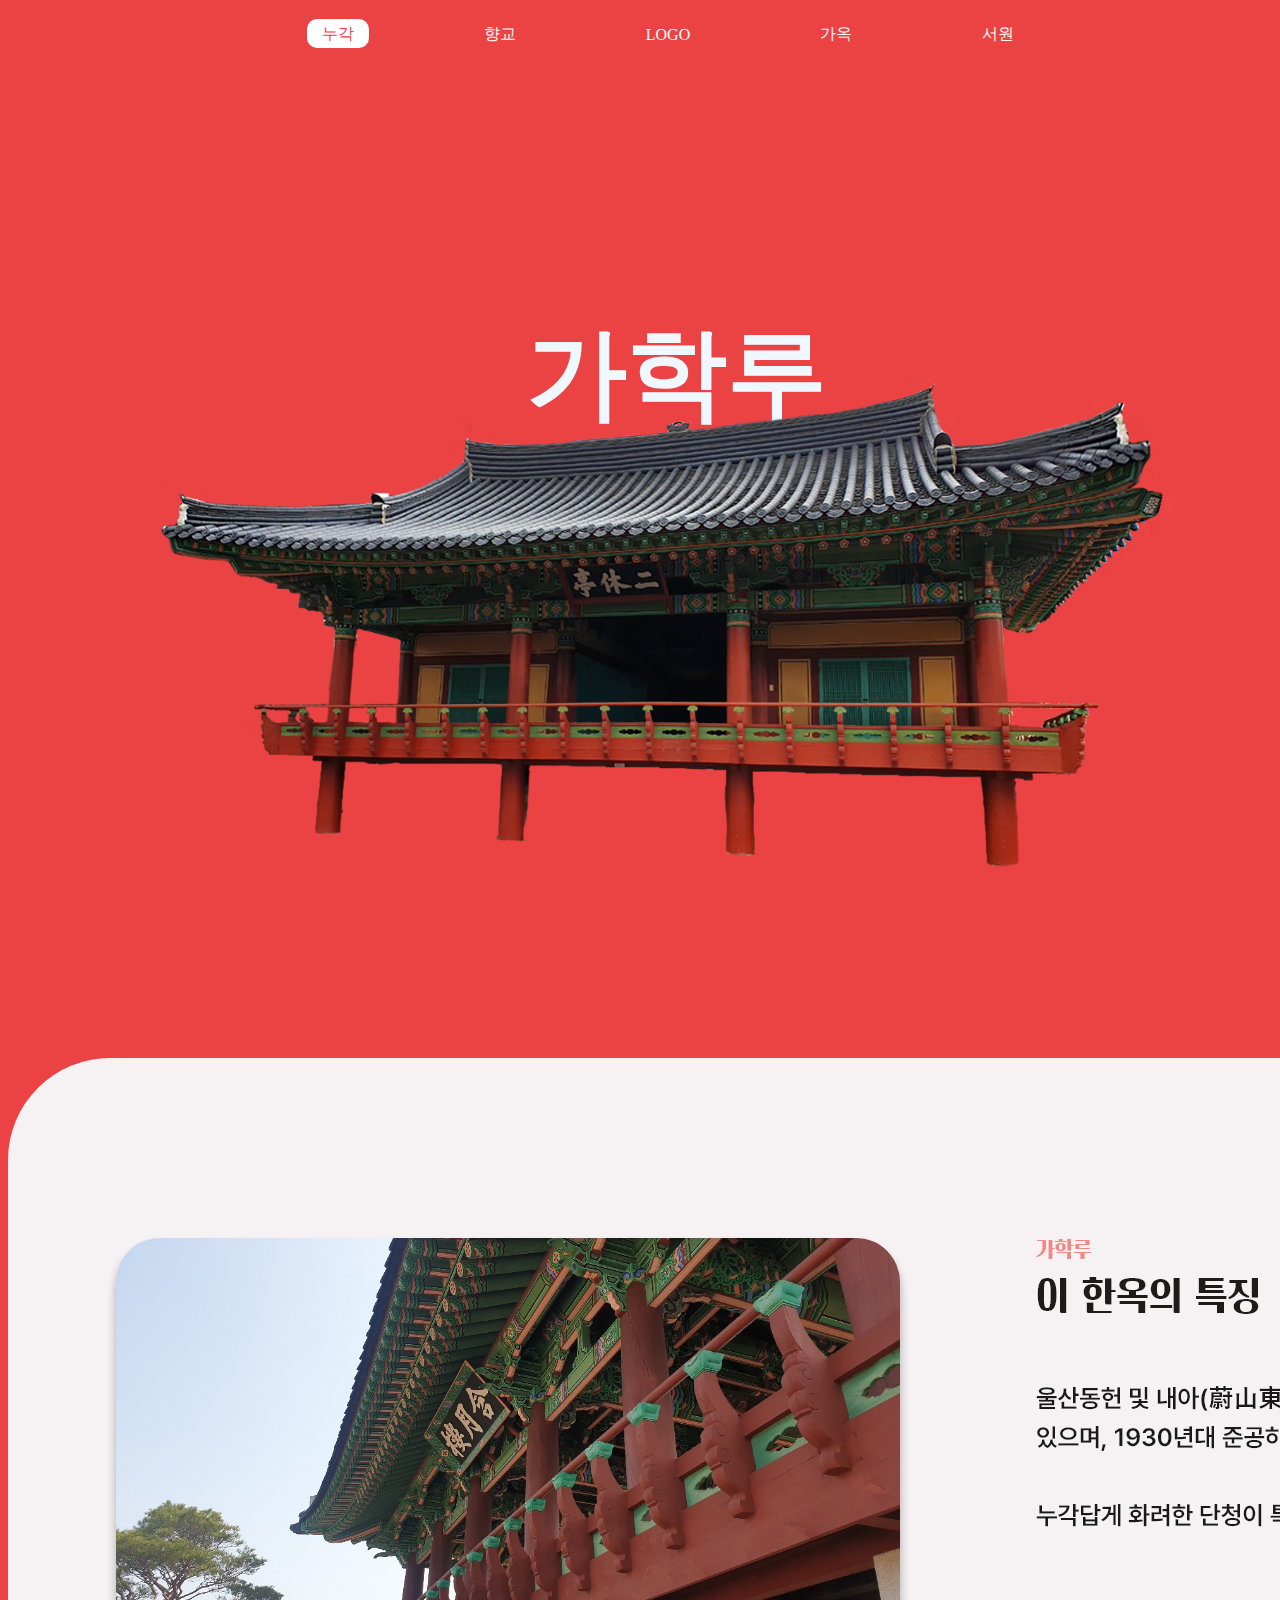
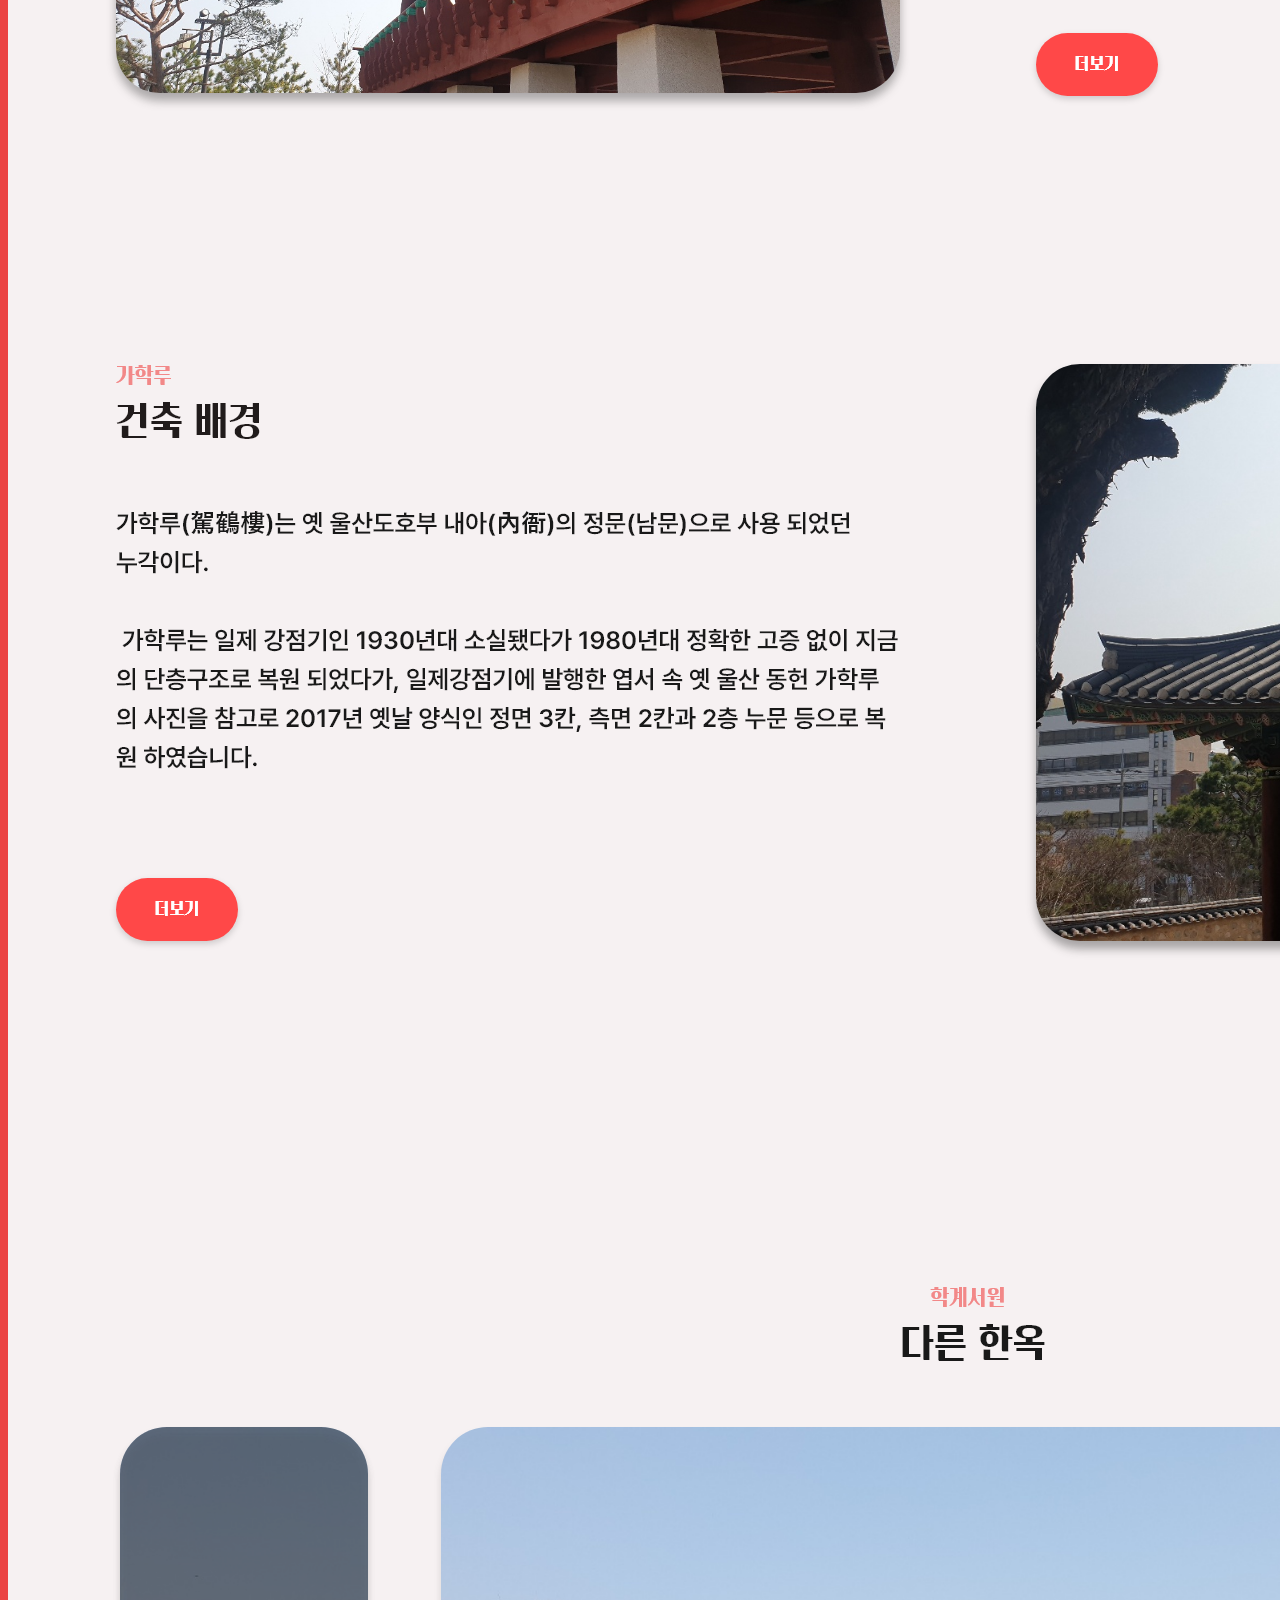
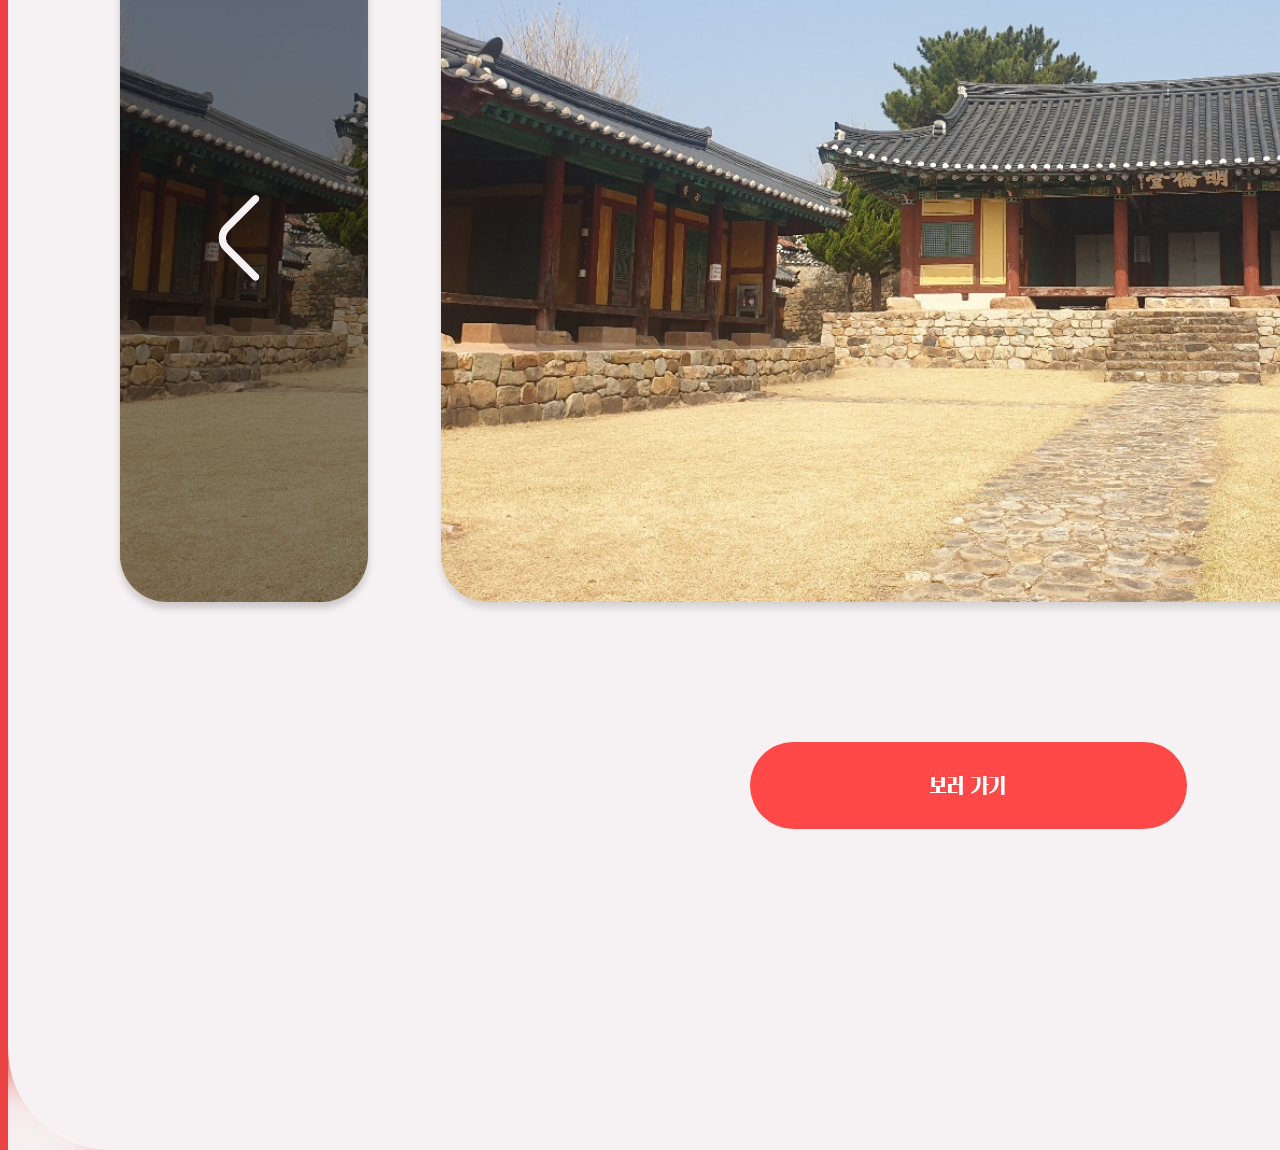
<file: main2.html>
<!DOCTYPE html>
<meta charset="utf-8">
<html lang="ko">
  <head>
    <title>한옥,지붕</title>
	<link type="text/css" href="css/style1.css" rel="stylesheet">
  </head>

<body>
 <header>
	  <ul>
      <li><a href="index.html" class="active">누각</a></li>
      <li><a href="main1.html">향교</a></li>
      <li><a href="index.html">LOGO</a></li>
      <li><a href="main3.html">가옥</a></li>
      <li><a href="main2.html">서원</a></li>
    </ul>
 </header>

	
	
  <section id = "container">
	  
	  <h2 id="maintext">가학루</h2>
	  
	    <h2 id="main_text1">
	맞배지붕<br>양 기와가 마주보는 형식의 <br>가장 흔한 방식의 지붕
	</h2>
	
	 <h2 id="main_text2">
	청단청<br>사당이나 주거용도가 아닌 <br>한옥에서 볼수있는 단청
	</h2>
	 
	 <img src="img/leehujong1.png" id = "roof1" alt="">
	 <img src="img/leehujong2.png" id = "roof2" alt="">
     <img src="img/leehujong3.png" id = "roof3" alt="">
     <img src="img/leehujong4.png" id = "roof4" alt="">
	  
	  <img id="bottom" src="img/bottom.png" alt="">
  </section>
	
	
	<script>
		
	 let roof1 = document.getElementById('roof1');
	 let roof2 = document.getElementById('roof2');
	 let roof3 = document.getElementById('roof3');
	 let roof4 = document.getElementById('roof4');
     let maintext = document.getElementById('maintext');
	 let main_text1 = document.getElementById('main_text1');
	 let main_text2 = document.getElementById('main_text2');
     let s1 = document.getElementById('s1');

    
     window.addEventListener('scroll',function(){
		let value =window.scrollY;
		 
		roof1.style.top = value * -0.015 + '%';
		roof2.style.top = value * -0.001+ '%';
		roof3.style.top = value * -0.003+ '%';
		roof4.style.top = value * 0.001+ '%';
		//maintext.style.opacity =  200 - value + '%'  ;
		main_text1.style.opacity = value + '%';
		main_text1.style.top = value * -0.02 + '%';
		 
		main_text2.style.opacity = value + '%';
		main_text2.style.top = value * -0.005+ '%';
		 
	    s1.style.opacity =  100 - value*3 + '%'  ;
		 
	
	 })
		
	</script>
  </body>
</html>
</file>
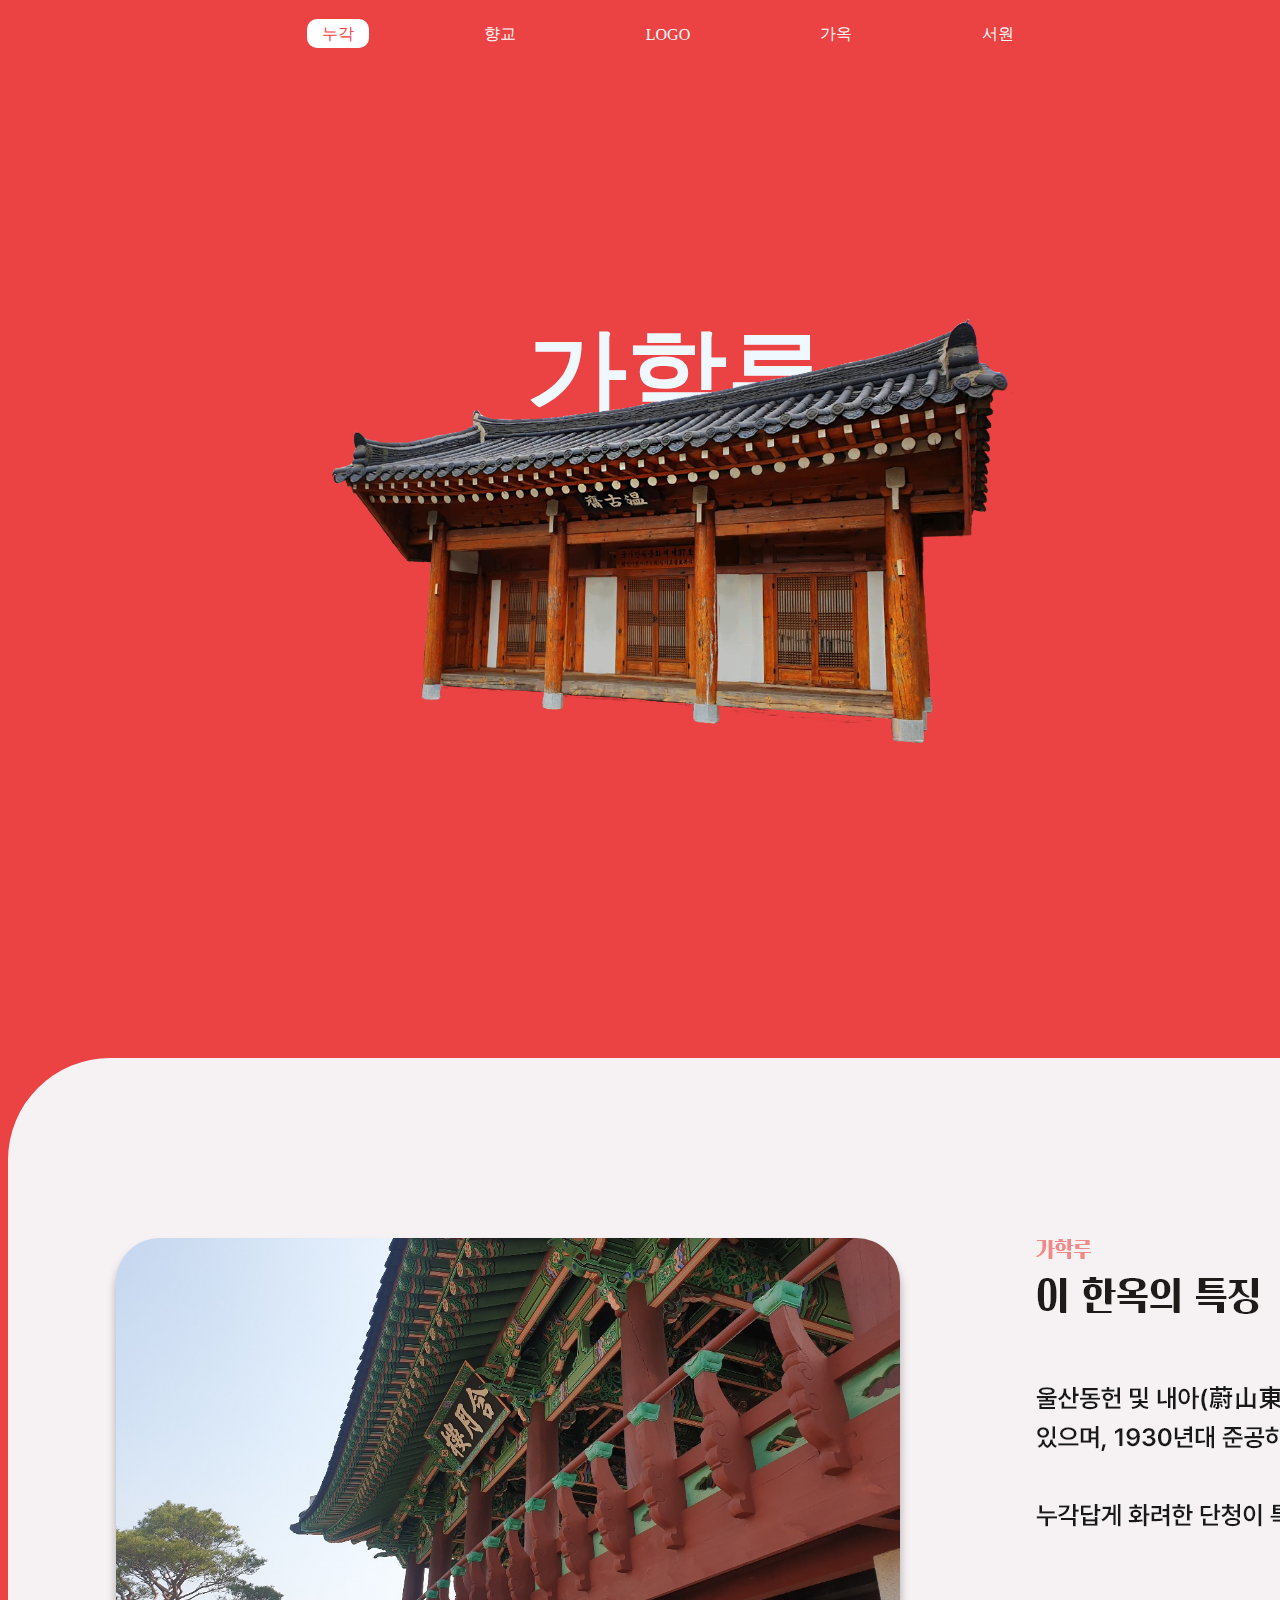
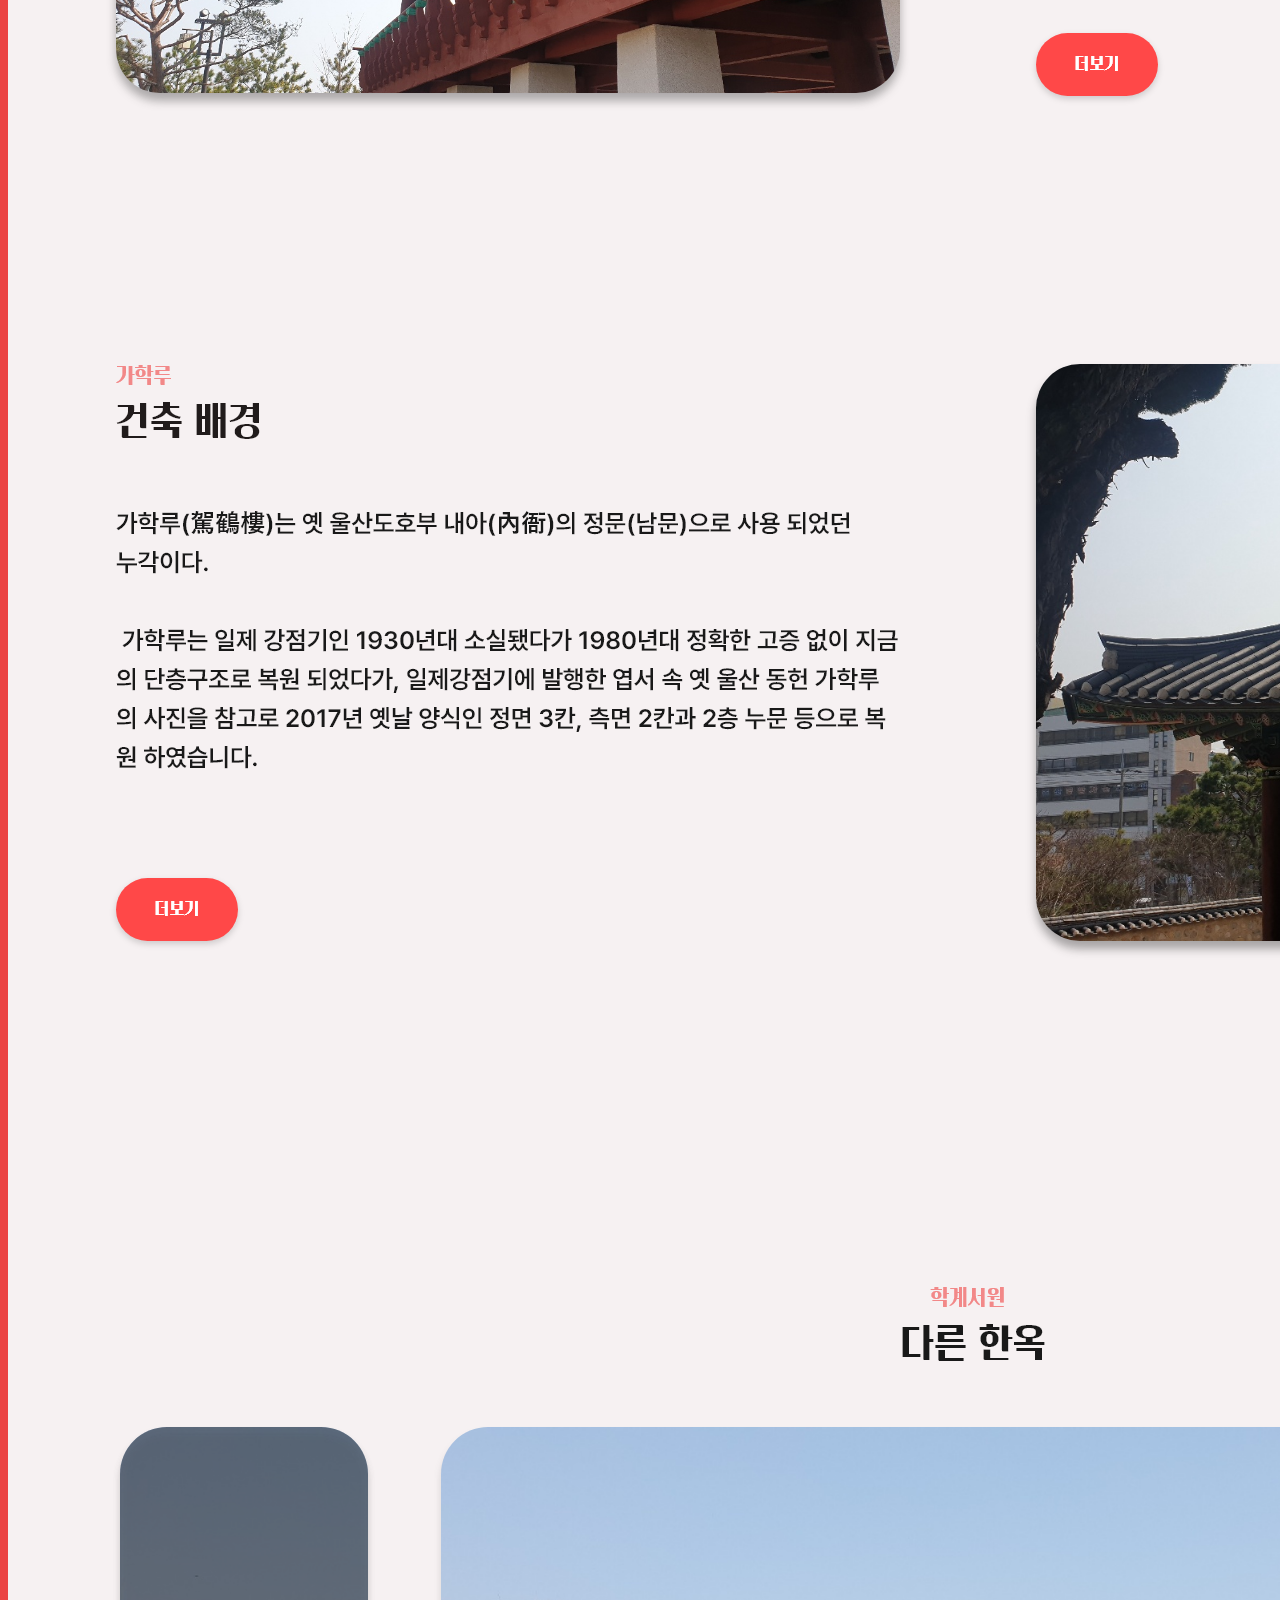
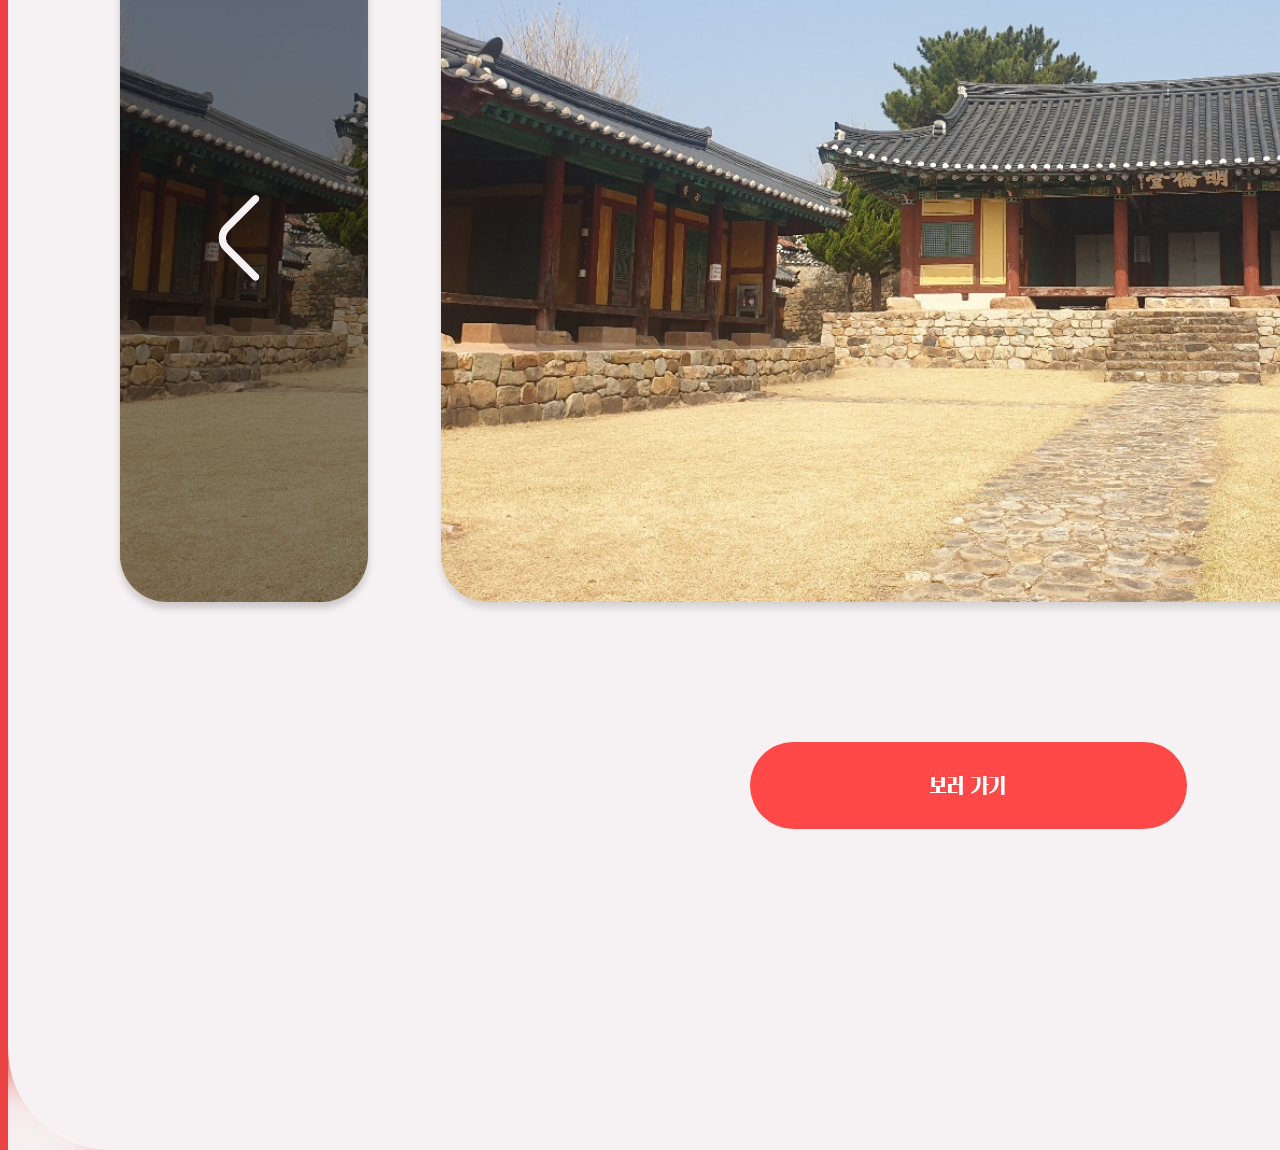
<file: main3.html>
<!DOCTYPE html>
<meta charset="utf-8">
<html lang="ko">
  <head>
    <title>한옥,지붕</title>
	<link type="text/css" href="css/style2.css" rel="stylesheet">
  </head>

<body>
 <header>
	  <ul>
      <li><a href="index.html" class="active">누각</a></li>
      <li><a href="main1.html">향교</a></li>
      <li><a href="index.html">LOGO</a></li>
      <li><a href="main3.html">가옥</a></li>
      <li><a href="main2.html">서원</a></li>
    </ul>
 </header>

	
	
  <section id = "container">
	  
	  <h2 id="maintext">가학루</h2>
	  
	    <h2 id="main_text1">
	맞배지붕<br>양 기와가 마주보는 형식의 <br>가장 흔한 방식의 지붕
	</h2>
	
	 <h2 id="main_text2">
	청단청<br>사당이나 주거용도가 아닌 <br>한옥에서 볼수있는 단청
	</h2>
	 
	 <img src="img/hacksong2.png" id = "roof1" alt="">
	 <img src="img/hacksong.png" id = "roof2" alt="">
     <img src="img/hacksong1.png" id = "roof3" alt="">
	  
	  <img id="bottom" src="img/bottom.png" alt="">
  </section>
	
	
	<script>
		
	 let roof1 = document.getElementById('roof1');
	 let roof2 = document.getElementById('roof2');
	 let roof3 = document.getElementById('roof3');
	 let roof4 = document.getElementById('roof4');
     let maintext = document.getElementById('maintext');
	 let main_text1 = document.getElementById('main_text1');
	 let main_text2 = document.getElementById('main_text2');
     let s1 = document.getElementById('s1');

    
     window.addEventListener('scroll',function(){
		let value =window.scrollY;
		 
		roof1.style.top = value * -0.02 + '%';
		roof2.style.top = value * 0.003+ '%';
		roof3.style.top = value * -0.005+ '%';
		//maintext.style.opacity =  200 - value + '%'  ;
		main_text1.style.opacity = value + '%';
		main_text1.style.top = value * -0.02 + '%';
		 
		main_text2.style.opacity = value + '%';
		main_text2.style.top = value * -0.005+ '%';
		 
	    s1.style.opacity =  100 - value*3 + '%'  ;
		 
	
	 })
		
	</script>
  </body>
</html>
</file>
<file: css/style1.css>
@font-face {
  font-family : 'Cafe24Dangdanghae';
  src : url(nCafe24Dangdanghae.ttf)
}

html{
scroll-behavior:smooth;	
}

body {
    overflow-x: hidden;
	background-color: #EB4343;
}

header{
	position: absolute;
	width:100%;
	display: flex;
	align-items: center;
	z-index: 1000;
}
header ul	{
	display: flex;
	justify-content: center;
	align-items: center;
	margin-left: auto;
	margin-right: auto;

}

header ul li	{
	font-size: 16px;
	list-style: none;
  margin-left: 50px;
	margin-right: 50px;
}

header ul li a{
	text-decoration: none;
	color:#fff;
	padding: 6px 15px;
	border-radius:10px;
}

.active{
    background: #fff;
	color: #FB3D40;
}

header ul li a:hover {
	background: #fff;
	color: #FB3D40;
}

.logo{
	font-size: 20px;
	list-style: none;
    margin-left: 70px;
	margin-right: 70px;}

section{
	position: relative;
	width: 100%;
	height: 100vh;
    padding: 100px;
	justify-content: center;
	align-items: center;

}

#s1{position: absolute;
	width: 1%;
	left: 10%;
}

#s2{position: absolute;
	right:0%;
}

#main_text1{position: absolute;
	margin-top:500px; 
	margin-right: 10%;
	text-align: left;
	color:aliceblue;
	font-size: 25px;
	opacity: 0%;
	z-index: 100;
}

#main_text2{position: absolute;
	right: 20px;
	margin-top:600px; 
	margin-right: 10%;
	text-align:right;
	color:aliceblue;
	font-size: 25px;
	opacity: 0%;
	z-index: 100;
}

h2{ 
	margin-top:200px; 
	margin-right: 10%;
	text-align: center;
	color:aliceblue;
	font-size: 100px;
}

section img{
	position: absolute;
	margin:auto;
	top:0;
	left: 0;
	object-fit: cover;
	pointer-events: none;

}
#bottom{ 
	position: absolute;
	width: auto;
	top:1050px;
	height: auto;
	z-index: 1000;
}

#roof1{
	margin-top: 300px;
	margin-left: 10%;
     width:70%;
}

#roof2{
	margin-top: 300px;
	margin-left: 10%;
     width:70%;
}

#roof3{
	margin-top: 300px;
	margin-left: 10%;
     width:70%;
}

#roof4{
	margin-top: 300px;
	margin-left: 10%;
     width:70%;
}
</file>
<file: css/style2.css>
@font-face {
  font-family : 'Cafe24Dangdanghae';
  src : url(nCafe24Dangdanghae.ttf)
}

html{
scroll-behavior:smooth;	
}

body {
    overflow-x: hidden;
	background-color: #EB4343;
}

header{
	position: absolute;
	width:100%;
	display: flex;
	align-items: center;
	z-index: 1000;
}
header ul	{
	display: flex;
	justify-content: center;
	align-items: center;
	margin-left: auto;
	margin-right: auto;

}

header ul li	{
	font-size: 16px;
	list-style: none;
  margin-left: 50px;
	margin-right: 50px;
}

header ul li a{
	text-decoration: none;
	color:#fff;
	padding: 6px 15px;
	border-radius:10px;
}

.active{
    background: #fff;
	color: #FB3D40;
}

header ul li a:hover {
	background: #fff;
	color: #FB3D40;
}

.logo{
	font-size: 20px;
	list-style: none;
    margin-left: 70px;
	margin-right: 70px;}

section{
	position: relative;
	width: 100%;
	height: 100vh;
    padding: 100px;
	justify-content: center;
	align-items: center;

}

#s1{position: absolute;
	width: 1%;
	left: 10%;
}

#s2{position: absolute;
	right:0%;
}

#main_text1{position: absolute;
	margin-top:500px; 
	margin-right: 10%;
	text-align: left;
	color:aliceblue;
	font-size: 25px;
	opacity: 0%;
	z-index: 100;
}

#main_text2{position: absolute;
	right: 20px;
	margin-top:600px; 
	margin-right: 10%;
	text-align:right;
	color:aliceblue;
	font-size: 25px;
	opacity: 0%;
	z-index: 100;
}

h2{ 
	margin-top:200px; 
	margin-right: 10%;
	text-align: center;
	color:aliceblue;
	font-size: 100px;
}

section img{
	position: absolute;
	margin:auto;
	top:0;
	left: 0;
	object-fit: cover;
	pointer-events: none;

}
#bottom{ 
	position: absolute;
	width: auto;
	top:1050px;
	height: auto;
	z-index: 1000;
}

#roof1{
	margin-top: 300px;
	margin-left: 18%;
     width:55%;
}

#roof2{
	margin-top: 300px;
	margin-left: 18%;
     width:55%;
}

#roof3{
	margin-top: 300px;
	margin-left: 18%;
     width:55%;
}

#roof4{
	margin-top: 300px;
	margin-left: 18%;
     width:55%;
}
</file>
